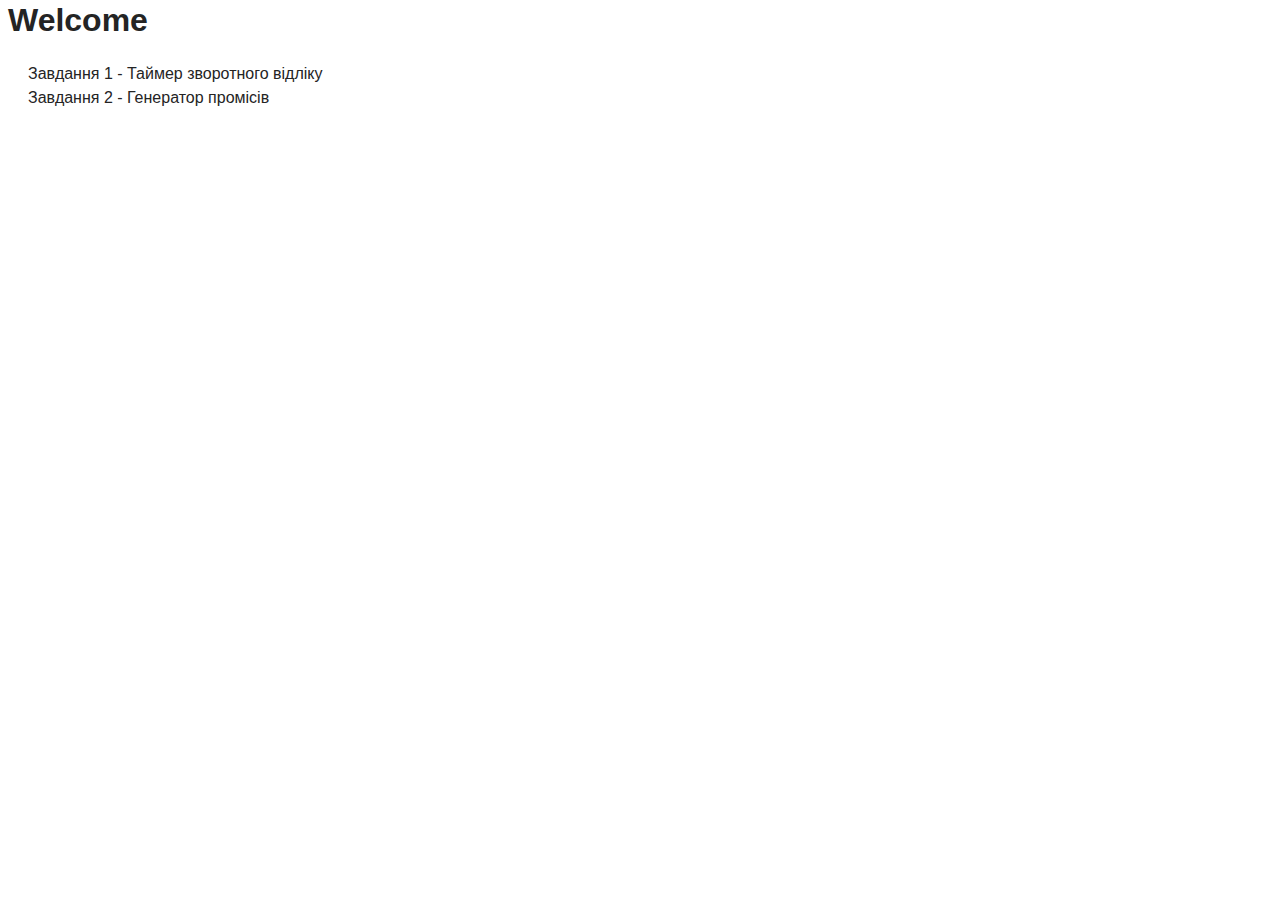
<file: src/index.html>
<!DOCTYPE html>
<html lang="en">
  <head>
    <meta charset="UTF-8" />
    <link rel="icon" type="image/svg+xml" href="/favicon.svg" />
    <meta name="viewport" content="width=device-width, initial-scale=1.0" />
    <title>goit-js-hw-10</title>
    <link rel="stylesheet" href="./css/styles.css" />
  </head>

  <body>
    <header>
      <h1 class="title">Welcome</h1>
    </header>
    <main>
      <ul class="list">
        <li>
          <a href="./1-timer.html">Завдання 1 - Таймер зворотного відліку</a>
        </li>
        <li><a href="./2-snackbar.html">Завдання 2 - Генератор промісів</a></li>
      </ul>
    </main>
    <footer></footer>
  </body>
</html>
</file>
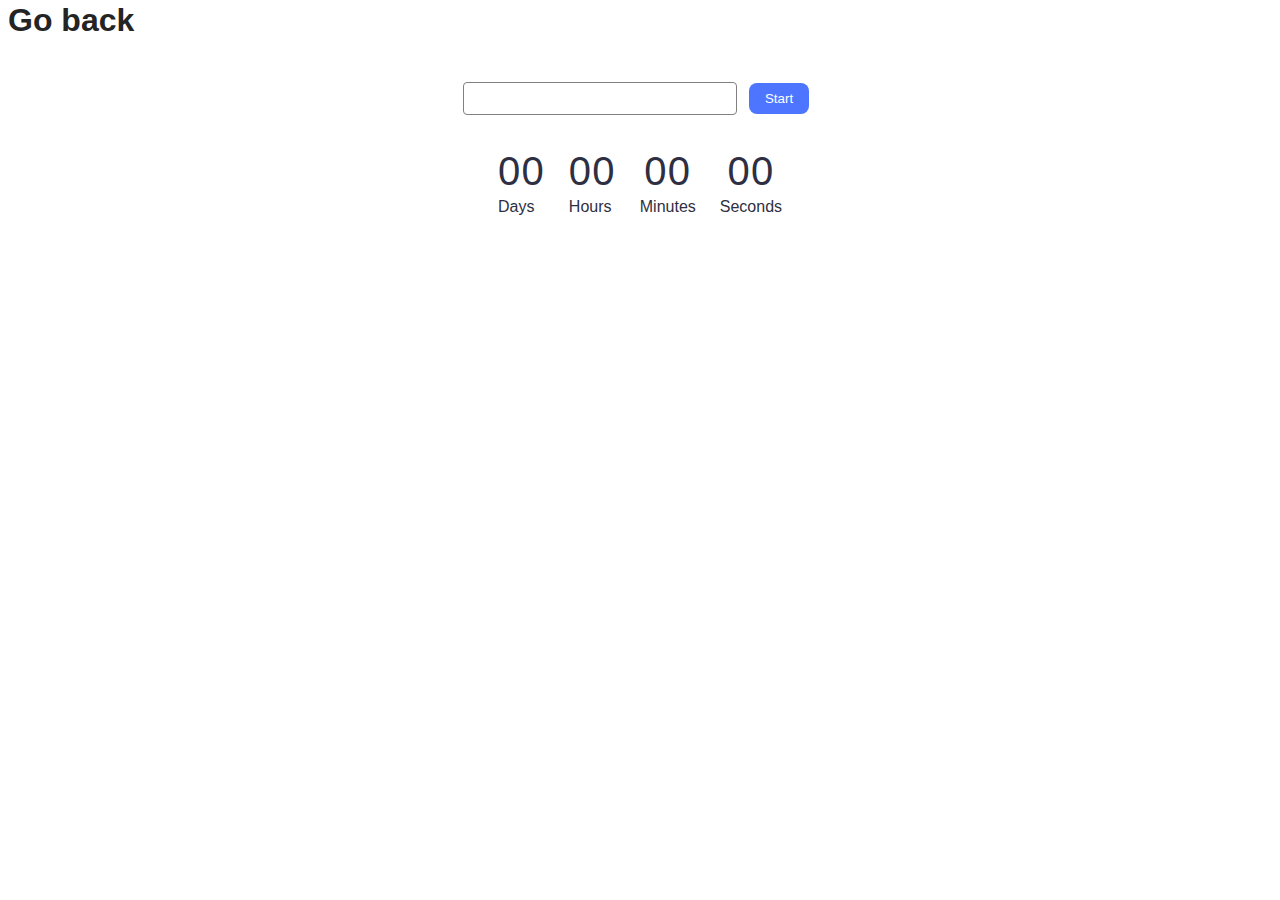
<file: src/1-timer.html>
<!DOCTYPE html>
<html lang="en">
  <head>
    <meta charset="UTF-8" />
    <link rel="icon" type="image/svg+xml" href="/favicon.svg" />
    <meta name="viewport" content="width=device-width, initial-scale=1.0" />
    <title>task-1</title>
    <link rel="stylesheet" href="./css/styles.css" />
  </head>

  <body>
    <header>
      <h1><a href="./index.html">Go back</a></h1>
    </header>
    <main>
      <section class="timer-section">
        <input type="text" id="datetime-picker" />
        <button type="button" data-start disabled>Start</button>

        <div class="timer">
          <div class="field">
            <span class="value" data-days>00</span>
            <span class="label">Days</span>
          </div>
          <div class="field">
            <span class="value" data-hours>00</span>
            <span class="label">Hours</span>
          </div>
          <div class="field">
            <span class="value" data-minutes>00</span>
            <span class="label">Minutes</span>
          </div>
          <div class="field">
            <span class="value" data-seconds>00</span>
            <span class="label">Seconds</span>
          </div>
        </div>
      </section>
    </main>
    <footer></footer>
    <script type="module" src="./js/1-timer.js"></script>
  </body>
</html>
</file>
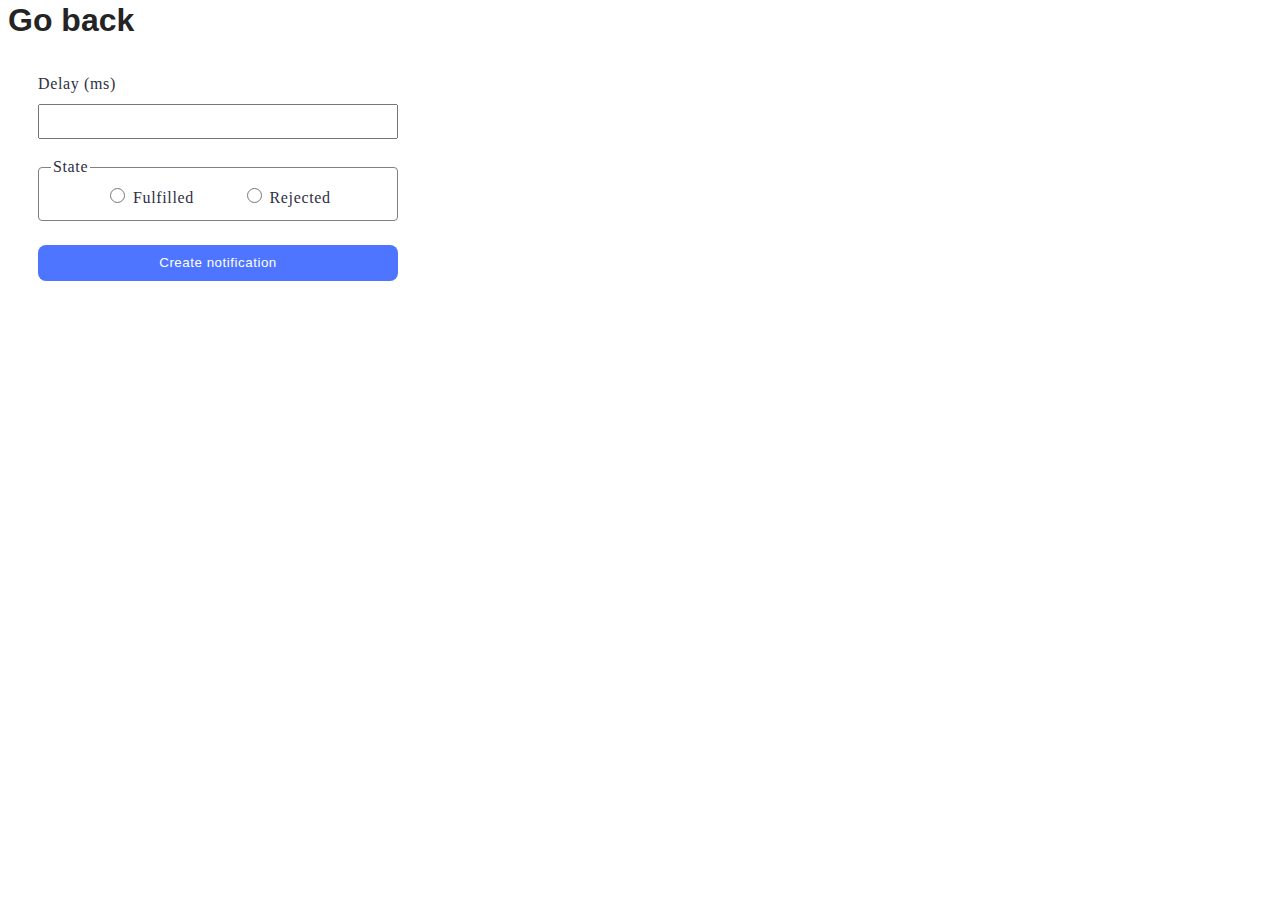
<file: src/2-snackbar.html>
<!DOCTYPE html>
<html lang="en">
  <head>
    <meta charset="UTF-8" />
    <link rel="icon" type="image/svg+xml" href="/favicon.svg" />
    <meta name="viewport" content="width=device-width, initial-scale=1.0" />
    <title>task-2</title>
    <link rel="stylesheet" href="./css/styles.css" />
  </head>

  <body>
    <header>
      <h1><a href="./index.html">Go back</a></h1>
    </header>
    <main>
      <form class="form">
        <label class="form-lable">
          Delay (ms)
          <input class="form-input" type="number" name="delay" required />
        </label>

        <fieldset class="fieldset">
          <legend>State</legend>
          <label>
            <input
              class="checkbox"
              type="radio"
              name="state"
              value="fulfilled"
              required
            />
            Fulfilled
          </label>
          <label>
            <input
              class="checkbox"
              type="radio"
              name="state"
              value="rejected"
              required
            />
            Rejected
          </label>
        </fieldset>

        <button class="button" type="submit">Create notification</button>
      </form>
    </main>
    <footer></footer>
    <script type="module" src="./js/2-snackbar.js"></script>
  </body>
</html>
</file>
<file: src/css/styles.css>
/**
  |============================
  | include css partials with
  | default @import url()
  |============================
*/
@import url('./reset.css');

:root {
  font-family: Inter, Avenir, Helvetica, Arial, sans-serif;
  font-size: 16px;
  line-height: 24px;
  font-weight: 400;

  color: #242424;
  background-color: rgba(255, 255, 255, 0.87);

  font-synthesis: none;
  text-rendering: optimizeLegibility;
  -webkit-font-smoothing: antialiased;
  -moz-osx-font-smoothing: grayscale;
  -webkit-text-size-adjust: 100%;
}

.list {
  margin: 30px 0 0 20px;
}

.timer-section {
  max-width: 355px;
  margin: 50px auto;
}

.timer-section input {
  width: 240px;
  padding: 8px 16px;

  border-radius: 4px;
  border: 1px solid #808080;
}

.timer-section input:hover {
  border: 1px solid #000;
}

.timer-section button {
  margin: 0 0 0 8px;
  padding: 8px 16px;
  border: none;
  border-radius: 8px;
  background: #4e75ff;
  color: #ffffff;
}

.timer-section button:hover {
  background: #6c8cff;
}

.timer {
  margin-top: 32px;
  display: flex;
  align-items: center;
  justify-content: center;
  gap: 24px;
}

.field {
  display: flex;
  flex-direction: column;
}

.value {
  text-align: center;
  color: #2e2f42;
  font-size: 40px;
  font-style: normal;
  font-weight: 400;
  line-height: 1.2;
  letter-spacing: 0.03em;
}

.label {
  color: #2e2f42;
  font-size: 16px;
  font-style: normal;
  font-weight: 400;
  line-height: 1.5;
}

.flatpickr-calendar.animate.open {
  background-color: #f5f5f5;
}

.form {
  width: 360px;
  margin: 40px 0 0 30px;

  color: #2e2f42;
  font-family: Montserrat;
  line-height: 1.5;
  letter-spacing: 0.04em;
}

.form-input {
  margin: 8px 0 0 0;
  padding: 8px 0 8px 16px;
  width: 340px;
  display: flex;
  flex-direction: column;
}

.fieldset {
  margin: 16px 0 0 0;
  display: flex;
  justify-content: center;
  gap: 48px;

  border-radius: 4px;
  border: 1px solid #808080;
}

.checkbox {
  width: 15px;
  height: 15px;
  cursor: pointer;
}

.button {
  margin-top: 24px;
  width: 360px;
  padding: 8px 16px;

  color: #fff;
  font-weight: 500;
  line-height: 1.5;
  letter-spacing: 0.04em;

  border: none;
  border-radius: 8px;
  background: #4e75ff;
}
</file>
